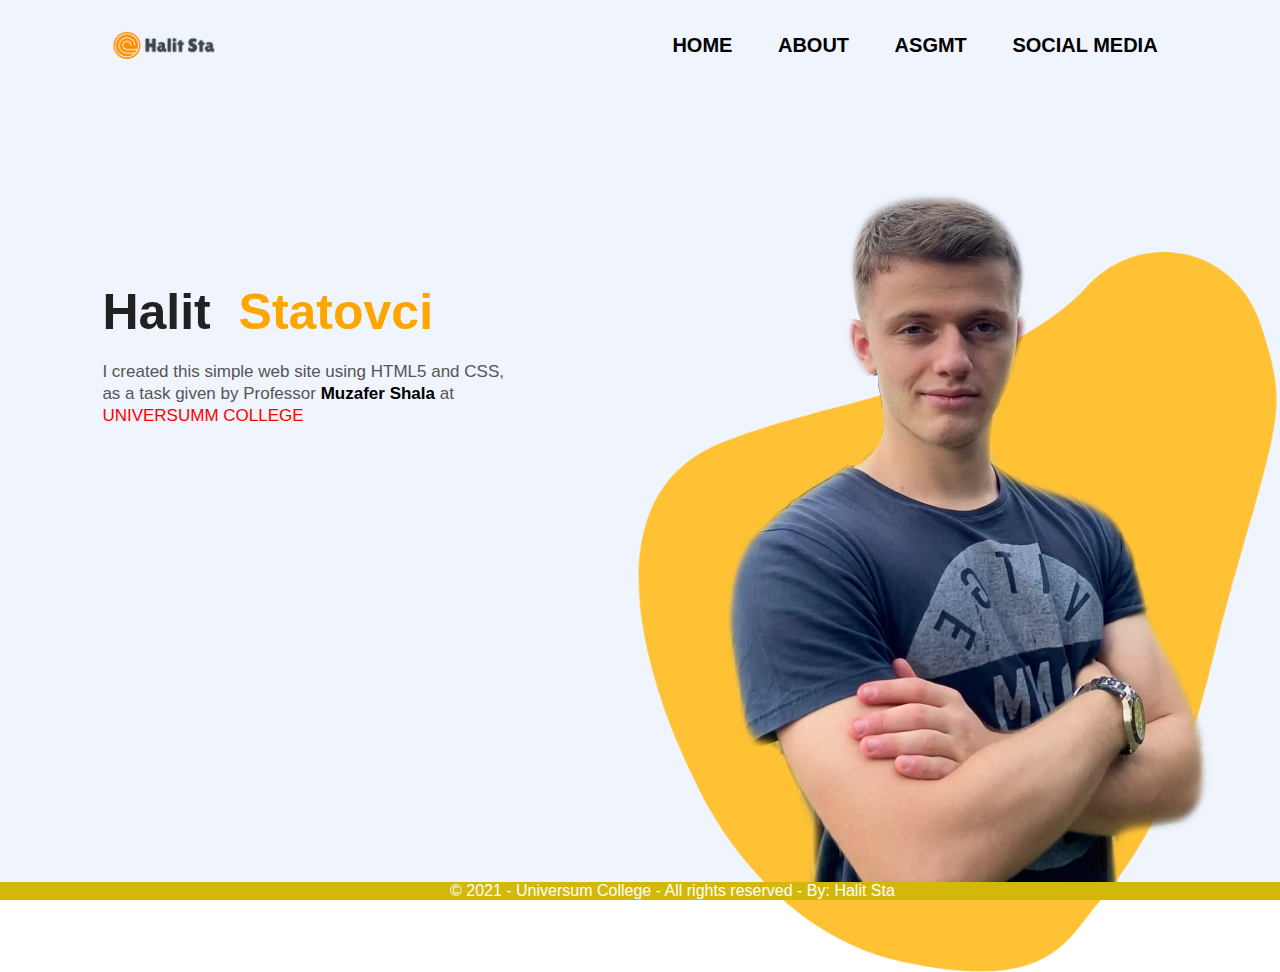
<file: index.html>
<!DOCTYPE html>
<html lang="en">

<head>
    <meta charset="UTF-8">
    <meta http-equiv="X-UA-Compatible" content="IE=edge">
    <meta name="viewport" content="width=device-width, initial-scale=1.0">
    <title>HalitSta</title>
    <link rel="stylesheet" href="styles.css">
    <link rel="stylesheet" href="https://cdnjs.cloudflare.com/ajax/libs/font-awesome/5.15.3/css/all.min.css"
        integrity="sha512-iBBXm8fW90+nuLcSKlbmrPcLa0OT92xO1BIsZ+ywDWZCvqsWgccV3gFoRBv0z+8dLJgyAHIhR35VZc2oM/gI1w=="
        crossorigin="anonymous" referrerpolicy="no-referrer" />
</head>

<body style="overflow: hidden;">


    <!-- Nav menu at the top right-->    

    <div class="hero">
        <nav>
            <a href="index.html"><img src="images/logo.png" class="logo"></a>
            <ul style="font-size: 20px;">
                <li><a href="index.html">HOME</a></li>
                <li><a href="about.html">ABOUT</a></li>
                <li><a href="asgmt.html">ASGMT</a></li>
                <li><a href="socialmedia.html">SOCIAL MEDIA</a></li>
            </ul>
        </nav>


    <!-- Info for the page -->

        <div class="detel" style="font-size: 17px;">
            <h1>Halit<span id="spani">&nbsp; Statovci</span></h1>
            <p id="paragrafi">I created this simple web site using HTML5 and CSS, <br> as a task given by Professor <strong style="color: black;">Muzafer Shala</strong>&nbsp;at
            
            </p>
            <p style="color: red;" id="universum">UNIVERSUMM COLLEGE</p>
        </div>



    <!-- Me and the shape behind me -->
        <div class="images">
            <img src="images/shape.png" class="shape" style="margin-left: -30px; top: 10%;">
            <img src="images/liti.png" class="liti">
        </div>
    </div>



    <!-- FOOTER -->

    <footer class="footer-distributed">
        <div class="footer-left">
            <p class="footer-links">
               <a class="link-1" style="color: white;"> © 2021 - Universum College - All rights reserved - By: Halit Sta</a>
            </p>
        </div>
    </footer>


</body>
</html>
</file>
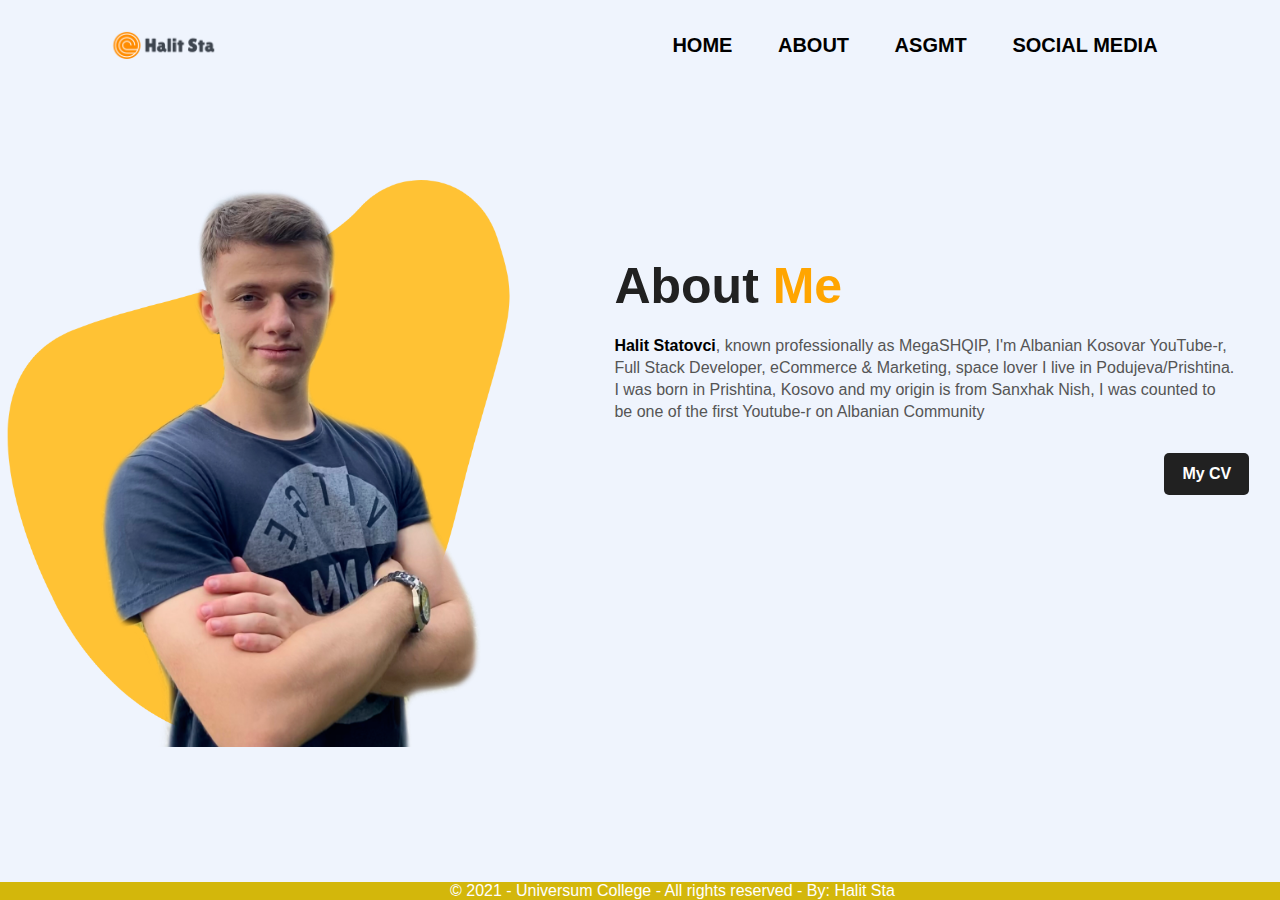
<file: about.html>
<!DOCTYPE html>
<html lang="en">

<head>
    <meta charset="UTF-8">
    <meta http-equiv="X-UA-Compatible" content="IE=edge">
    <meta name="viewport" content="width=device-width, initial-scale=1.0">
    <title>HalitSta</title>
    <link rel="stylesheet" href="about.css">
    <link rel="stylesheet" href="https://cdnjs.cloudflare.com/ajax/libs/font-awesome/5.15.3/css/all.min.css"
        integrity="sha512-iBBXm8fW90+nuLcSKlbmrPcLa0OT92xO1BIsZ+ywDWZCvqsWgccV3gFoRBv0z+8dLJgyAHIhR35VZc2oM/gI1w=="
        crossorigin="anonymous" referrerpolicy="no-referrer" />
</head>

<body>

    <!-- Nav menu at the top right -->

    <div class="hero">
        <nav>
            <a href="index.html"><img src="images/logo.png" class="logo"></a>
            <ul style="font-size: 20px;">
                <li><a href="index.html">HOME</a></li>
                <li><a href="about.html">ABOUT</a></li>
                <li><a href="asgmt.html">ASGMT</a></li>
                <li><a href="socialmedia.html">SOCIAL MEDIA</a></li>
            </ul>
        </nav>

    <!-- Info about me -->

        <div class="detel">
            <h1>About<span>&nbsp;Me</span></h1>
            <p style="font-family: -apple-system, BlinkMacSystemFont, 'Segoe UI', Roboto, Oxygen, Ubuntu, Cantarell, 'Open Sans', 'Helvetica Neue', sans-serif;">
                <strong style="color: black;">Halit Statovci</strong>, known professionally as MegaSHQIP, I'm Albanian
                Kosovar YouTube-r, <br>Full Stack
                Developer, eCommerce & Marketing, space lover I live in Podujeva/Prishtina.<br> I was born in
                Prishtina, Kosovo and my origin is from Sanxhak Nish, I was counted to<br> be one of the first
                Youtube-r on Albanian Community
                <a href="images/Halit_Statovci_-_ (CV) (1).pdf" style="margin-left: 550px ;">My CV</a>
            </p>
        </div>



    <!-- Me and the shape behind me -->

        <div class="images" style="z-index: 0;">
            <img src="images/shape.png" class="shape" style="margin-left: -490px; top: 10%;">
            <img src="images/liti.png" class="liti">
        </div>



    <!-- FOOTER -->

    <footer class="footer-distributed">
        <div class="footer-left">
            <p class="footer-links">
                <a class="link-1" style="color: white;"> © 2021 - Universum College - All rights reserved - By: Halit
                    Sta</a>
                </p>
        </div>
    </footer>


</body>
</html>
</file>
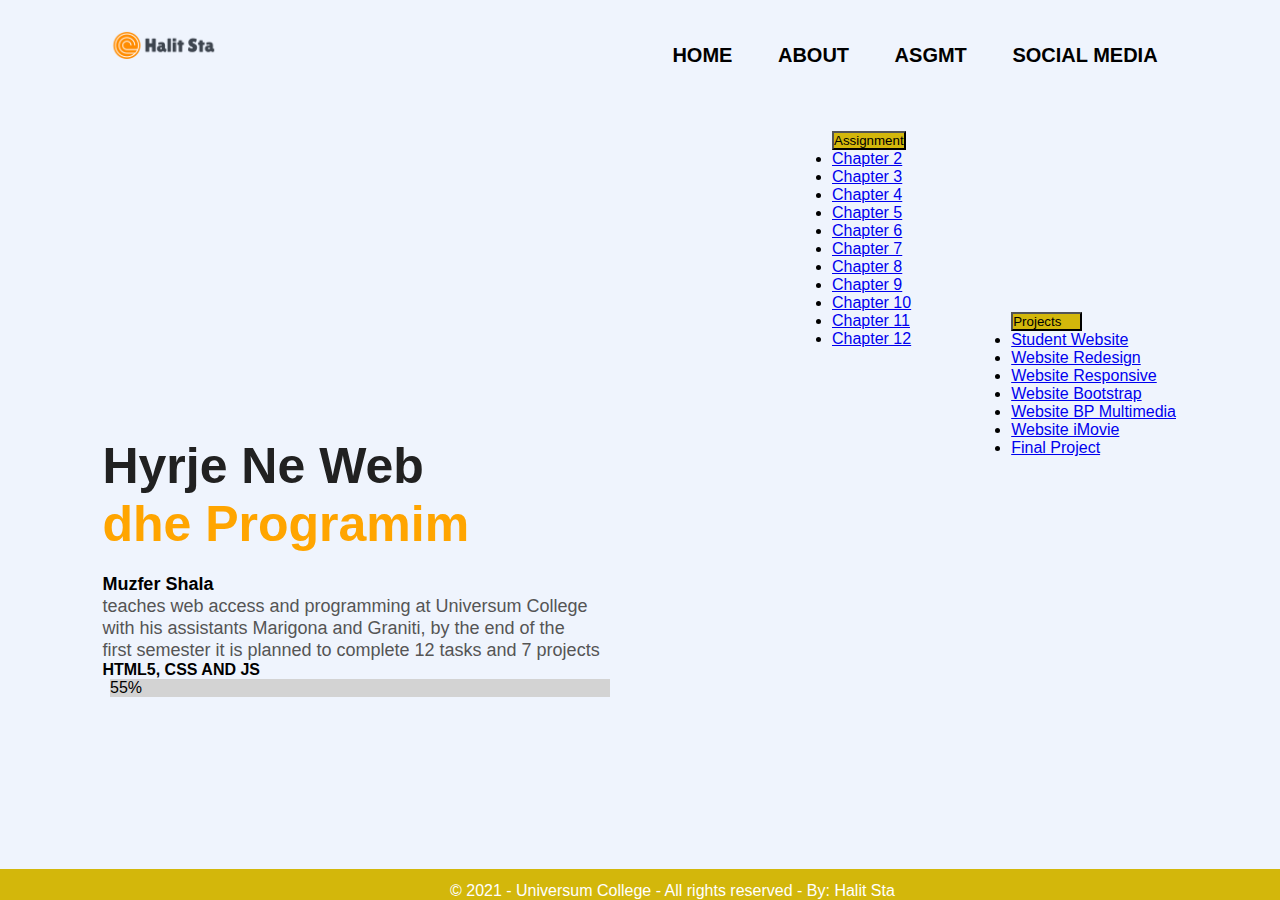
<file: asgmt.html>
<!DOCTYPE html>
<html lang="en">

<head>
    <meta charset="UTF-8">
    <meta http-equiv="X-UA-Compatible" content="IE=edge">
    <meta name="viewport" content="width=device-width, initial-scale=1.0">
    <title>HalitSta</title>
    <link rel="stylesheet" href="styles.css">
    <link href="https://cdn.jsdelivr.net/npm/bootstrap@5.0.2/dist/css/bootstrap.min.css" rel="stylesheet"
        integrity="sha384-EVSTQN3/azprG1Anm3QDgpJLIm9Nao0Yz1ztcQTwFspd3yD65VohhpuuCOmLASjC" crossorigin="anonymous">
    <script src="https://cdn.jsdelivr.net/npm/bootstrap@5.0.2/dist/js/bootstrap.bundle.min.js"
        integrity="sha384-MrcW6ZMFYlzcLA8Nl+NtUVF0sA7MsXsP1UyJoMp4YLEuNSfAP+JcXn/tWtIaxVXM"
        crossorigin="anonymous"></script>
</head>

<body style="background-color: #eff4fd">

    <!-- Nav menu at the top right-->
    <nav>
        <a href="index.html"><img src="images/logo.png" class="logo2"></a>
        <ul style="font-size: 20px; margin-top: 20px;">
            <li><a href="index.html">HOME</a></li>
            <li><a href="about.html">ABOUT</a></li>
            <li><a href="asgmt.html">ASGMT</a></li>
            <li><a href="socialmedia.html">SOCIAL MEDIA</a></li>
        </ul>
    </nav>

    <!--Dropdown menu for tasks, by Bootstrap5-->

    <div class="dropdown" style="margin-left: 65%; margin-top: 40px;">
        <button class="btn btn-secondary dropdown-toggle" type="button" id="dropdownMenuButton2"
            data-bs-toggle="dropdown" aria-expanded="false" style="background-color: #D3B70B;">
            Assignment
        </button>

        <ul class="dropdown-menu dropdown-menu-dark" aria-labelledby="dropdownMenuButton2">
            <li><a class="dropdown-item"
                    href="https://drive.google.com/drive/u/1/folders/1tbO4TXwLIL_t6FaVVnw5kqTeJZBzqYzp">Chapter 2</a>
            </li>
            <li><a class="dropdown-item"
                    href="https://drive.google.com/drive/u/1/folders/1ZmNJCMvS4PDjroI5clrNUJOA7CEacHBY">Chapter 3</a>
            </li>
            <li><a class="dropdown-item"
                    href="https://drive.google.com/drive/u/1/folders/1suBBxforU-AR0dghNpAbc75r8WT-16OS">Chapter 4</a>
            </li>
            <li><a class="dropdown-item"
                    href="https://drive.google.com/drive/u/1/folders/17Fo5OqtXkm_bYrA0_1_6xbq_Bp7G6LP6">Chapter 5</a>
            </li>
            <li>
                <a class="dropdown-item"
                    href="https://drive.google.com/drive/u/1/folders/1hUEPHJxQNoTojTO9j5yqfnjg_Uu27Y7x">Chapter 6</a>
            </li>
            <li><a class="dropdown-item" href="#">Chapter 7</a></li>
            <li><a class="dropdown-item" href="#">Chapter 8</a></li>
            <li><a class="dropdown-item" href="#">Chapter 9</a></li>
            <li><a class="dropdown-item" href="#">Chapter 10</a></li>
            <li><a class="dropdown-item" href="#">Chapter 11</a></li>
            <li><a class="dropdown-item" href="#">Chapter 12</a></li>
        </ul>
    </div>

    <!--Dropdown menu for projects, by Bootstrap5-->


    <div class="dropdown" style="margin-left: 79%; margin-top: -2.8%; ">
        <button class="btn btn-secondary dropdown-toggle" type="button" id="dropdownMenuButton2"
            data-bs-toggle="dropdown" aria-expanded="false" style="background-color: #D3B70B;">
            Projects&nbsp;&nbsp;&nbsp;&nbsp;&nbsp;
        </button>

        <ul class="dropdown-menu dropdown-menu-dark" aria-labelledby="dropdownMenuButton2">
            <li><a class="dropdown-item"
                    href="https://drive.google.com/drive/u/1/folders/1psuNAPExLhcR93g8yCSqYiRiuV_EObD3">Student
                    Website</a></li>
            <li><a class="dropdown-item" href="#">Website Redesign</a></li>
            <li><a class="dropdown-item" href="#">Website Responsive</a></li>
            <li><a class="dropdown-item" href="#">Website Bootstrap</a></li>
            <li><a class="dropdown-item" href="#">Website BP Multimedia</a></li>
            <li><a class="dropdown-item" href="#">Website iMovie</a></li>
            <li><a class="dropdown-item" href="#">Final Project</a></li>
        </ul>
    </div>


    <!-- Info for the Subject -->

    <div class="detel" style="margin-top: -20px;">
        <h1>Hyrje Ne Web <span><br>dhe Programim</span></h1>
        <p
            style=" font-size: 18px; font-family: -apple-system, BlinkMacSystemFont, 'Segoe UI', Roboto, Oxygen, Ubuntu, Cantarell, 'Open Sans', 'Helvetica Neue', sans-serif;">
            <strong style="color: black;">Muzfer Shala <br></strong>teaches web access and programming at Universum
            College <br> with his assistants Marigona and Graniti, by the end of the<br>
            first semester it is planned to complete 12 tasks and 7 projects
        </p>
    </div>


    <!-- perqindja e lendes -->
    <h4 style="margin-left: 8%;">HTML5, CSS AND JS</h4>
    <div class="progress" style="width: 500px; margin-left: 110px; background-color: lightgray;">
        <div class="progress-bar" role="progressbar" style=" width: 55%;" aria-valuenow="55" aria-valuemin="0"
            aria-valuemax="100">55%</div>
    </div>



    <!-- FOOTER -->

    <footer class="footer-distributed">
        <div class="footer-left">
            <p class="footer-links" style="margin-top: 13px;">
                <a class="link-1" style="color: white;"> © 2021 - Universum College - All rights reserved - By: Halit
                    Sta</a>
            </p>
        </div>
    </footer>

</body>

</html>
</file>
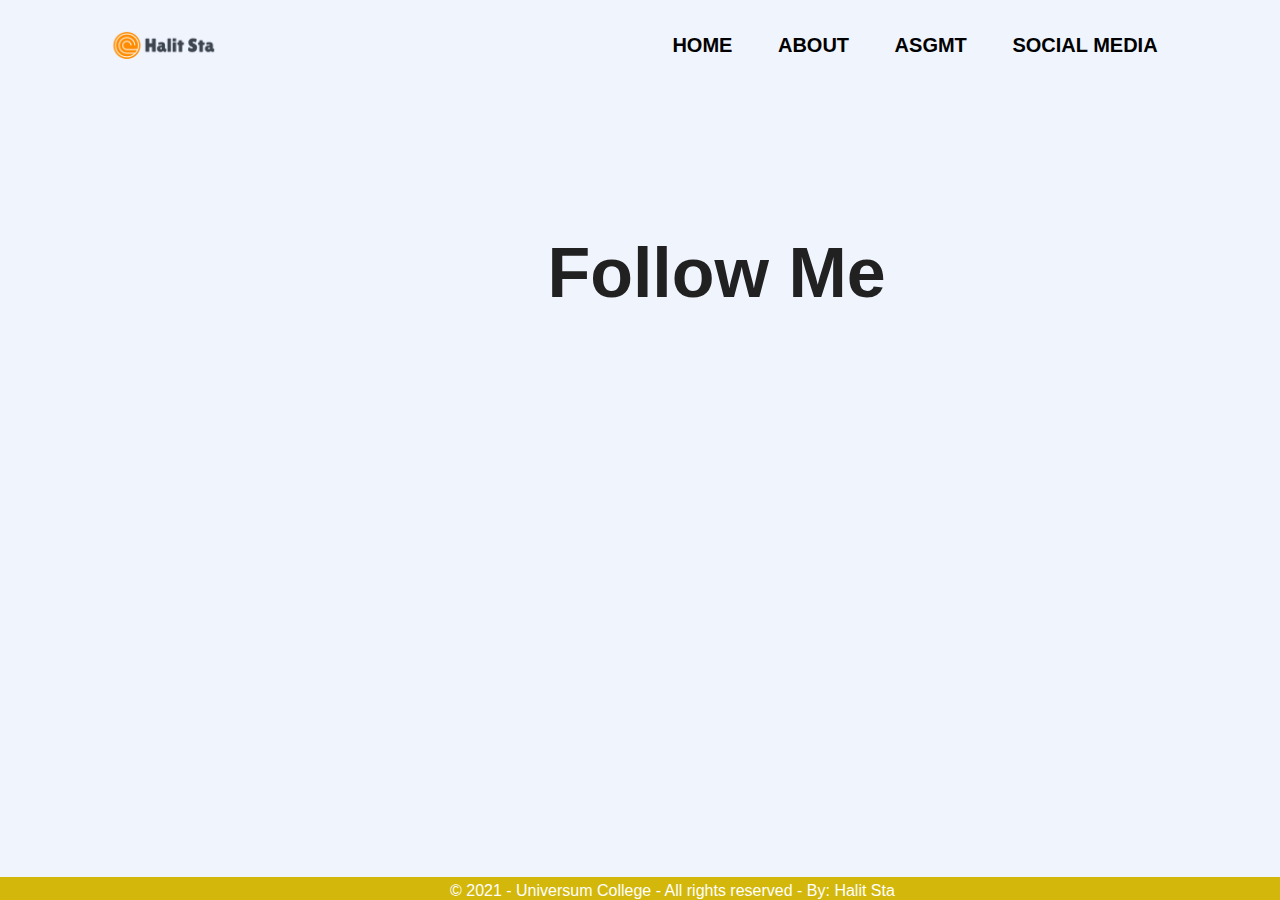
<file: socialmedia.html>
<!DOCTYPE html>
<html lang="en">

<head>
    <meta charset="UTF-8">
    <meta http-equiv="X-UA-Compatible" content="IE=edge">
    <meta name="viewport" content="width=device-width, initial-scale=1.0">
    <title>HalitSta</title>
    <link rel="stylesheet" href="styles.css">
    <link rel="stylesheet" href="https://cdnjs.cloudflare.com/ajax/libs/font-awesome/5.15.3/css/all.min.css"
        integrity="sha512-iBBXm8fW90+nuLcSKlbmrPcLa0OT92xO1BIsZ+ywDWZCvqsWgccV3gFoRBv0z+8dLJgyAHIhR35VZc2oM/gI1w=="
        crossorigin="anonymous" referrerpolicy="no-referrer" />
</head>

<body>

    <!-- Nav menu at the top right -->

    <div class="hero">
        <nav>
            <a href="index.html"><img src="images/logo.png" class="logo"></a>
            <ul style="font-size: 20px;">
                <li><a href="index.html">HOME</a></li>
                <li><a href="about.html">ABOUT</a></li>
                <li><a href="asgmt.html">ASGMT</a></li>
                <li><a href="socialmedia.html">SOCIAL MEDIA</a></li>
            </ul>
        </nav>

        

        <div class="detel">
            <h1 style="margin-left: 445px; font-size: 70px; margin-top: -50px;">Follow Me</h1>
        </div>



        <!-- My contact -->
        <div class="social1" style="font-size: 50px; margin-left: 570px;">
            <a href="https://www.facebook.com/littyy.statovci" style="color: blue;"><i class="fab fa-facebook"></i></a>
            <a href="https://www.instagram.com/halitsta/" style="color: purple ;"><i class="fab fa-instagram"></i></a>
            <a href="https://www.linkedin.com/in/halit-statovci/" style="color: rgb(42, 184, 231);"><i class="fab fa-linkedin"></i></a>
            <a href="https://www.youtube.com/c/MegaSHQIP" style="color: red;"><i class="fab fa-youtube"></i></a>
            <a href="https://www.snapchat.com/add/littista" style="color: #D3B70B"><i class="fab fa-snapchat"></i></a>
        </div>



        <!-- FOOTER -->

        <footer class="footer-distributed" style="margin-top: 206px; padding-top: 5px;">
            <div class="footer-left">
                <p class="footer-links">
                    <a class="link-1" style="color: white;"> © 2021 - Universum College - All rights reserved - By:
                        Halit Sta</a>
                </p>
            </div>
        </footer>


</body>
</html>
</file>
<file: styles.css>
*{
    margin: 0;
    padding: 0;
    font-family:  'Trebuchet MS', 'Lucida Sans Unicode', 'Lucida Grande', 'Lucida Sans', Arial, sans-serif;
    
}

.hero{
    position: relative;
    width: 100%;
    height: 100vh;
    background: #eff4fd;
    position: relative;
}

nav{
    display: flex;
    width: 84%;
    margin: auto;
    padding: -0px;
    align-items: center;
    justify-content: space-between;
}

.logo{
    width: 120px;
    cursor: pointer;
}

nav ul li {
    display: inline-block;
    list-style: none;
    margin: 10px 20px;
    font-weight: bold;
}

nav ul li a{
    text-decoration: none;
    color: #000;
    font-weight: bold;
}

nav ul li a:hover{
    color: orange;
}

.detel{
    margin-left: 8%;
    margin-top: 15%;
}

.detel h1{
    font-size: 50px;
    color: #212121;
    margin-bottom: 20px;
}

span{
    color: orange;
    
}

.detel p{
    color: #555;
    line-height: 22px;
}

.detel a{
    background: #212121;
    padding: 10px 18px;
    text-decoration: none;
    font-weight: bold;
    color: #fff;
    display: inline-block;
    margin: 30px 0;
    border-radius: 5px;
}

.images{
    width: 45%;
    height: 80%;
    position: absolute;
    bottom: 0;
    right: 100px;
}

.images img{
    height: 100%;
    position: absolute;
    left: 50%;
    bottom:0px;
    transform: translateX(-35%);
}

.social{
    margin-left: 8%;
    margin-top: 100px;
}

.social a{
    font-size: 30px;
    color: #212121;
    margin-right: 20px;
}

.social a:hover{
    color: orange;
}

.forma {
   float: right;
   margin-left: 30px;
   width: 650px;
   margin-top: -340px;
}

.reserved1{
    background-color: #F1C21B;
}
#reserved p{
    
    margin-left: -50px;

}

/* footer style */

.footer-distributed{
    background-color: #D3B70B ;
    position: absolute;
    bottom: 0;
    z-index: 100;
    width: 100%;
}

.footer-links{
    margin-left: 450px;
}


/* asgmt style */

.logo2{
    width: 120px;
    cursor: pointer;
}


@media (max-width: 375px) {

     body{
         background-color: #eff4fd;;
     }
    .images{
        width: 30%;
        height: 30%;
        margin-bottom: 100%;
        margin-right: 10%;
    }

    .liti{
        margin-left: -15%;
        margin-bottom: -20%;
        width:  10em;
        height: 5em;
    }


    #paragrafi{
        margin-top: -5%;
    }

    #universum{
        margin-left: 22%;
        margin-top: -6%;
    }


    .footer-distributed{
        width: 100%;
        height: 10%;
        margin-bottom: -5%;
    }

    .footer-links{
        margin-left: 3%;
        margin-top: 2%;
    }

    .detel{
        margin-top: 70%;
    }
 
  }
</file>
<file: about.css>
*{
    margin: 0;
    padding: 0;
    font-family: 'Trebuchet MS', 'Lucida Sans Unicode', 'Lucida Grande', 'Lucida Sans', Arial, sans-serif;
}

.hero{
    position: relative;
    width: 100%;
    height: 100vh;
    background: #eff4fd;
    position: relative;
}

nav{
    display: flex;
    width: 84%;
    margin: auto;
    padding: 0px 0;
    align-items: center;
    justify-content: space-between;
}

.logo{
    width: 120px;
    cursor: pointer;
}

nav ul li {
    display: inline-block;
    list-style: none;
    margin: 10px 20px;
}

nav ul li a{
    text-decoration: none;
    color: #000;
    font-weight: bold;
}

nav ul li a:hover{
    color: orange;
}

.detel{
    margin-left: 48%;
    margin-top: 13%;
}

.detel h1{
    font-size: 50px;
    color: #212121;
    margin-bottom: 20px;
}

span{
    color: orange;
    
}

.detel p{
    color: #555;
    line-height: 22px;
}

.detel a{
    background: #212121;
    padding: 10px 18px;
    text-decoration: none;
    font-weight: bold;
    color: #fff;
    display: inline-block;
    margin: 30px 0;
    border-radius: 5px;
}

.images{
    width: 45%;
    height: 70%;
    position: absolute;
    top: 13%;
    right: 100px;
}

.images img{
    height: 90%;
    position: absolute;
    left: 60%;
    bottom: 0;
    transform: translateX(-90%);
    margin-left: -500px;
}

/* footer style */
.footer-distributed{
    background-color: #D3B70B;
    position: absolute;
    bottom: 0;
    width: 100%;
}


.footer-links{
    margin-left: 450px;
}
</file>
